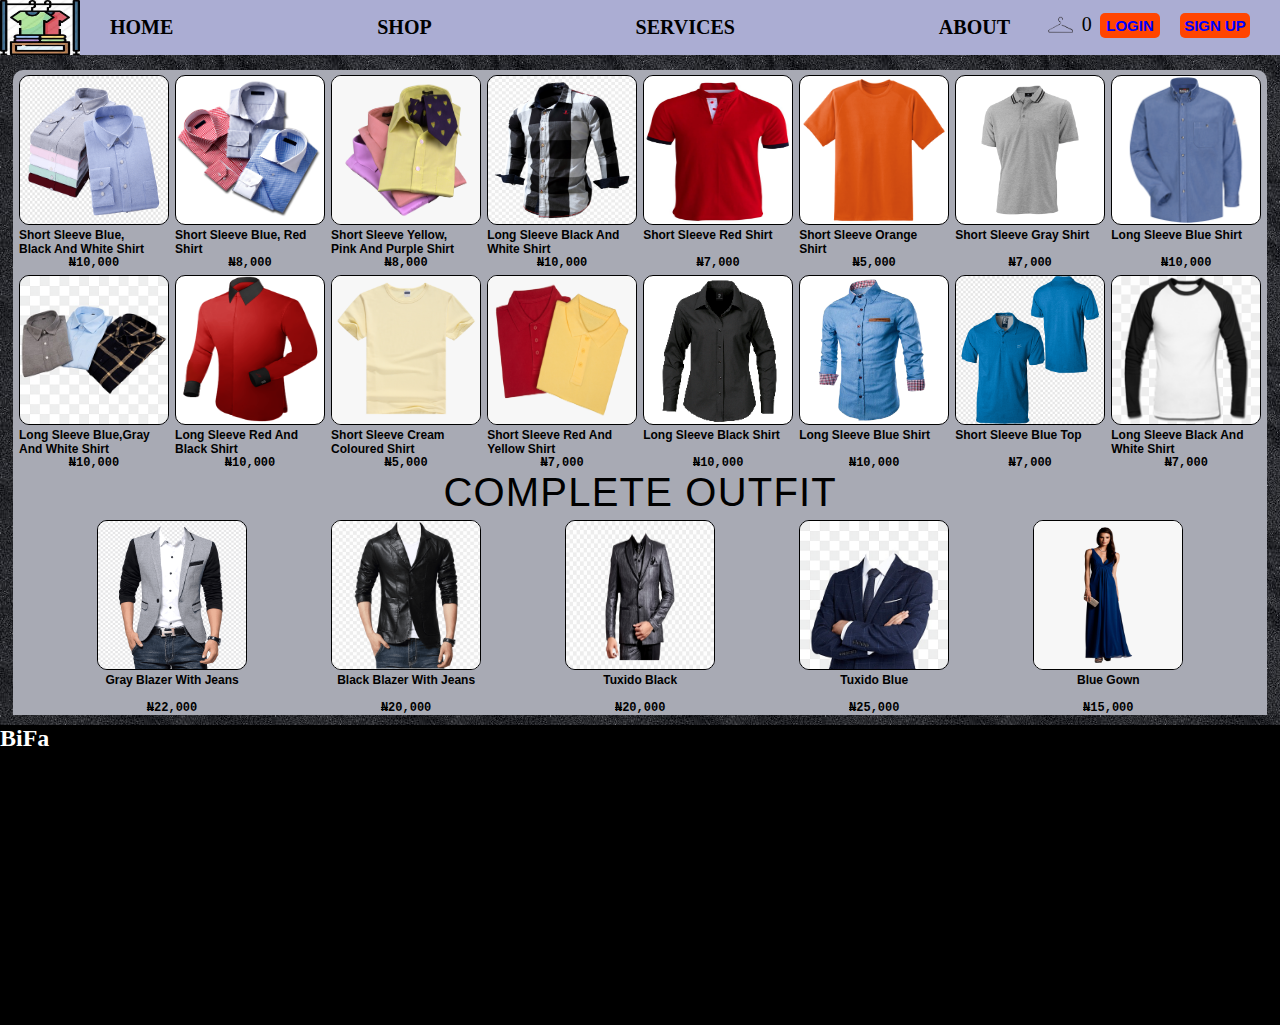
<file: index.html>
<!DOCTYPE html>
<html lang="en">
<head>
    <meta charset="UTF-8">
    <meta http-equiv="X-UA-Compatible" content="IE=edge">
    <meta name="viewport" content="width=device-width, initial-scale=1.0">
    <link rel="stylesheet" href="style.css">
    <title>BiFa/Shop</title>
    
</head>
<body>
    <header>
        <div class="navbar">
            <div class="logo">
                <img src="./images/icon  for ma diesing.jpg" alt="logo">
            </div>
            <div class="links">
                <div class="links-1">
                    <a href="#">HOME</a>
                </div>
                <div class="links-2">
                    <a href="#">SHOP</a>
                </div>
                <div class="links-3">
                    <a href="#">SERVICES</a>
                </div>
                <div class="links-4">
                    <a href="#">ABOUT</a>
                </div>
            </div>
            <div class="icon">
                <div class="img">
                    <img src="./images/Untitled-1.png" alt="icon">
                </div>
                <div class="amount">
                    <a href="#">0</a>
                </div>
            </div>
            <div class="btn">
                <div class="btn-1">
                    <button><a href="./login.html">
                        LOGIN
                    </a></button>
                </div>
                <div class="btn-2">
                    <button>
                        <a href="#">
                            SIGN UP
                        </a>
                    </button>
                </div>
            </div>
        </div>
    
    </header>
    <main>
        <div class="clothe-11">
            <img src="./images/clothe 1.png" alt="clothe" class="clothe-1">
            <div>
                <span>
                    Short sleeve blue,<br> black and white shirt
                    <div class="money">
                        <span class="naira">N</span>10,000
                    </div>
                </span>
            </div>
        </div>
        <div class="clothe-11">
            <img src="./images/colthe 2.png" alt="clothe" class="clothe-1">
            <div>
                <span>
                    short sleeve blue, red <br> shirt
                    <div class="money">
                        <span class="naira">N</span>8,000
                    </div>
                </span>
            </div>
        </div> <div class="clothe-11">
            <img src="./images/clothe 3.png" alt="clothe" class="clothe-1">
            <div>
                <span>
                    short sleeve yellow,  <br> pink and purple shirt
                    <div class="money">
                        <span class="naira">N</span>8,000
                    </div>
                </span>
            </div>
        </div>
        <div class="clothe-11">
            <img src="./images/clothe 4.png" alt="clothe" class="clothe-1">
            <div>
                <span>
                     long sleeve black and <br>white shirt
                    <div class="money">
                        <span class="naira">N</span>10,000
                    </div>
                </span>
            </div>
        </div>
        <div class="clothe-11">
            <img src="./images/clothe 5.jpg" alt="clothe" class="clothe-1">
            <div>
                <span>
                    short sleeve red shirt 
                    <div class="money">
                        <span class="naira"><br> N</span><br> 7,000
                    </div>
                </span>
            </div>
        </div>
        <div class="clothe-11">
            <img src="./images/clothe 6.png" alt="clothe" class="clothe-1">
            <div>
                <span>
                    short sleeve orange <br> shirt
                    <div class="money">
                        <span class="naira">N</span>5,000
                    </div>
                </span>
            </div>
        </div>
        <div class="clothe-11">
            <img src="./images/clothe 7.png" alt="clothe" class="clothe-1">
            <div>
                <span>
                    short sleeve gray shirt
                    <div class="money">
                        <span class="naira"><br> N</span><br> 7,000
                    </div>
                </span>
            </div>
        </div>
        <div class="clothe-11">
            <img src="./images/clothe 8.png" alt="clothe" class="clothe-1">
            <div>
                <span>
                    long sleeve blue shirt
                    <div class="money">
                        <span class="naira"><br> N</span><br> 10,000
                    </div>
                </span>
            </div>
        </div>



        <div class="master">

        <div class="clothe-11">
            <img src="./images/clothe 9.png" alt="clothe" class="clothe-1">
            <div>
                <span>
                    long sleeve blue,gray  <br> and white shirt
                    <div class="money">
                        <span class="naira">N</span>10,000
                    </div>
                </span>
            </div>
        </div>
        <div class="clothe-11">
            <img src="./images/clothe 10.png" alt="clothe" class="clothe-1">
            <div>
                <span>
                    long sleeve red and <br>black shirt
                    <div class="money">
                        <span class="naira">N</span>10,000
                    </div>
                </span>
            </div>
        </div>
        <div class="clothe-11">
            <img src="./images/clothe 11.png" alt="clothe" class="clothe-1">
            <div>
                <span>
                    short sleeve cream <br> coloured shirt
                    <div class="money">
                        <span class="naira">N</span>5,000
                    </div>
                </span>
            </div>
        </div>
        <div class="clothe-11">
            <img src="./images/clothe 12.png" alt="clothe" class="clothe-1">
            <div>
                <span>
                    short sleeve red and <br>yellow shirt
                    <div class="money">
                        <span class="naira">N</span>7,000
                    </div>
                </span>
            </div>
        </div>
        <div class="clothe-11">
            <img src="./images/clothe 13.png" alt="clothe" class="clothe-1">
            <div>
                <span>
                    long sleeve black  shirt
                    <div class="money">
                        <span class="naira"><br> N</span><br> 10,000
                    </div>
                </span>
            </div>
        </div>
        <div class="clothe-11">
            <img src="./images/clothe 14.png" alt="clothe" class="clothe-1">
            <div>
                <span>
                    long sleeve blue shirt
                    <div class="money">
                        <span class="naira"><br> N</span><br> 10,000
                    </div>
                </span>
            </div>
        </div>
        <div class="clothe-11">
            <img src="./images/clothe 15.png" alt="clothe" class="clothe-1">
            <div>
                <span>
                    short sleeve blue top
                    <div class="money">
                        <span class="naira"><br> N</span><br> 7,000
                    </div>
                </span>
            </div>
        </div>
        <div class="clothe-11">
            <img src="./images/clothe 16.png" alt="clothe" class="clothe-1">
            <div>
                <span>
                    long sleeve black and <br>white shirt
                    <div class="money">
                        <span class="naira">N</span>7,000
                    </div>
                </span>
            </div>
        </div>
    </div>
    <h1>
        complete outfit
    </h1>
    <div class="master-2">
        <div class="clothe-11">
            <img src="./images/clothe 17.png" alt="clothe" class="clothe-1">
            <div>
                <span>
                    <center>
                        gray blazer with jeans
                    </center>
                    <div class="money">
                        <span class="naira"><br> N</span><br> 22,000
                    </div>
                </span>
            </div>
        </div>
        <div class="clothe-11">
            <img src="./images/clothe 18.png" alt="clothe" class="clothe-1">
            <div>
                <span>
                    <center>
                        black blazer with jeans
                    </center>
                    <div class="money">
                        <span class="naira"><br> N</span><br> 20,000
                    </div>
                </span>
            </div>
        </div>
        <div class="clothe-11">
            <img src="./images/clothe 19.png" alt="clothe" class="clothe-1">
            <div>
                <span>
                    <center>
                        tuxido black 
                    </center>
                    <div class="money">
                        <span class="naira"><br> N</span><br> 20,000
                    </div>
                </span>
            </div>
        </div>
        <div class="clothe-11">
            <img src="./images/clothe 20.png" alt="clothe" class="clothe-1">
            <div>
                <span>
                  <center>
                    tuxido blue
                  </center>
                    <div class="money">
                        <span class="naira"><br> N</span><br> 25,000
                    </div>
                </span>
            </div>
        </div>
        <div class="clothe-11">
            <img src="./images/wowam.png" alt="clothe" class="clothe-1">
            <div>
                <span>
                  <center>
                    Blue gown
                  </center>
                    <div class="money">
                        <span class="naira"><br> N</span><br> 15,000
                    </div>
                </span>
            </div>
        </div>
    </div>
    </main>
    <footer>
        <h2>
            BiFa
        </h2>
    
    </footer>
</body>
</html>
</file>
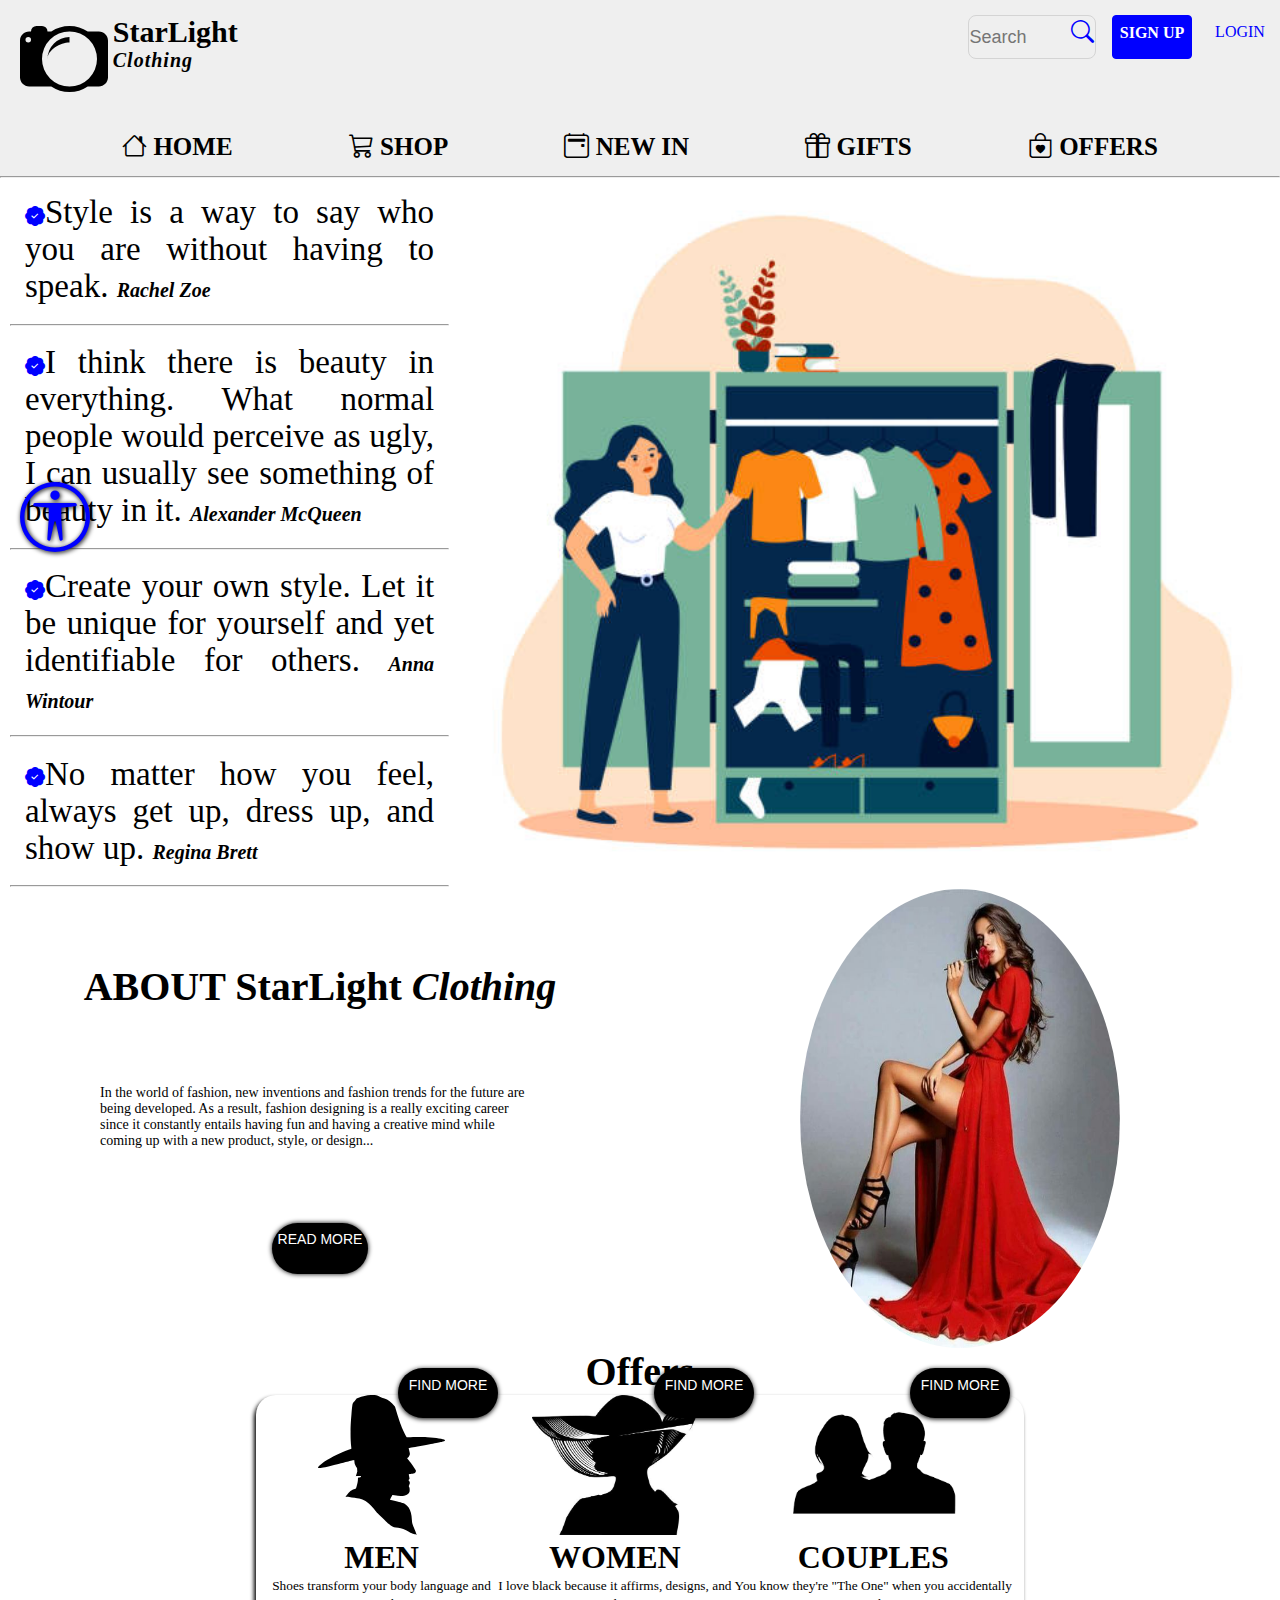
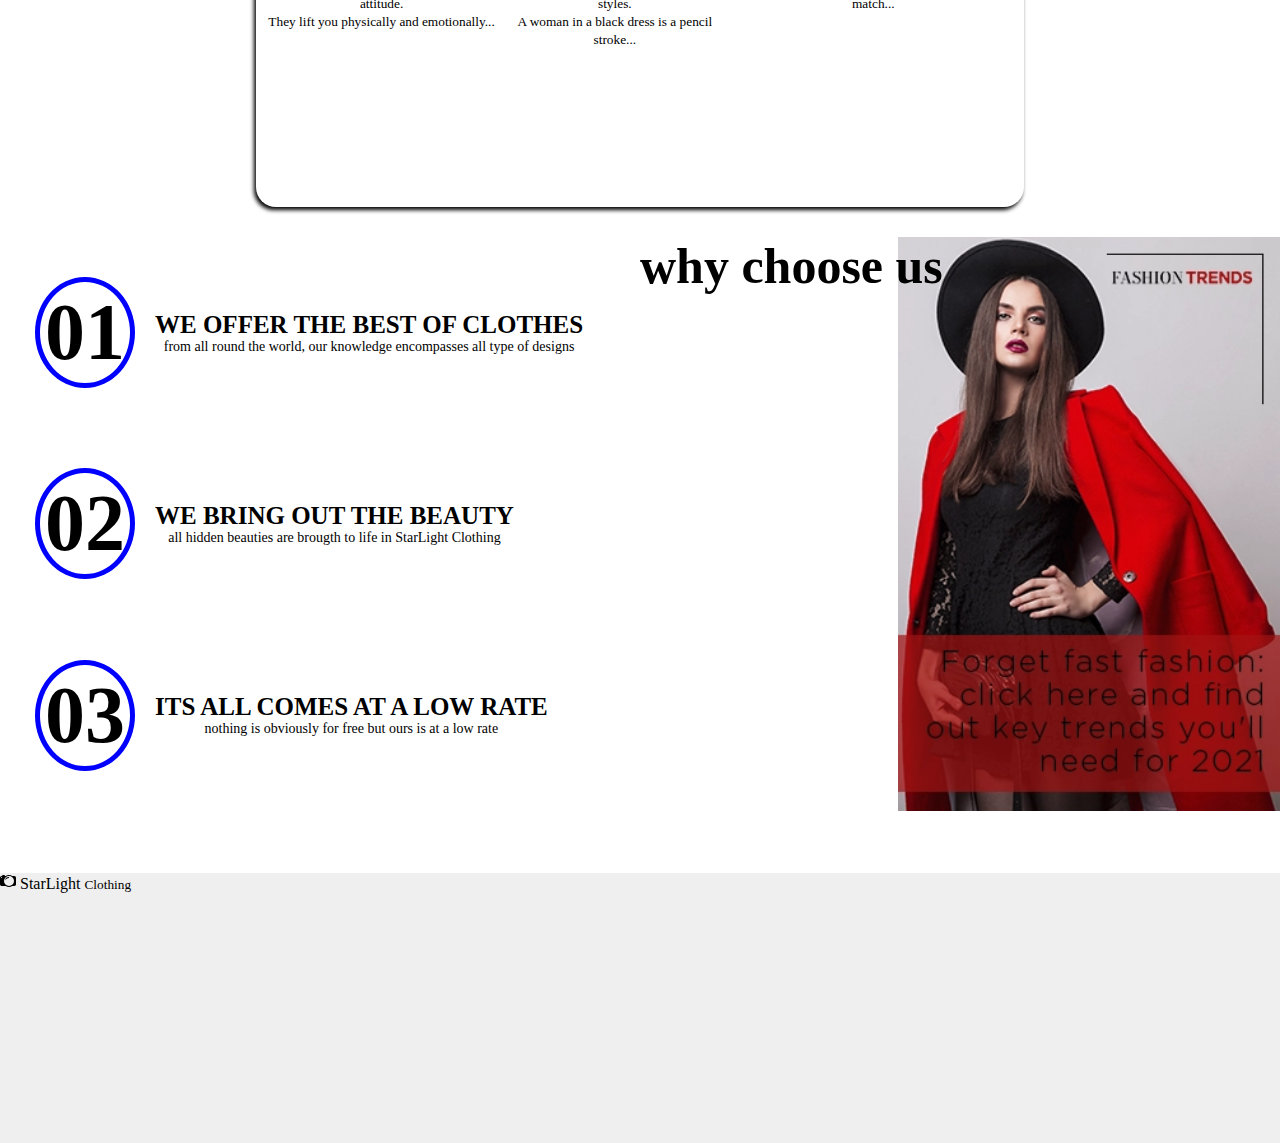
<file: home.html>
<!DOCTYPE html>
<html lang="en">
<head>
    <meta charset="UTF-8">
    <meta http-equiv="X-UA-Compatible" content="IE=edge">
    <meta name="viewport" content="width=device-width, initial-scale=1.0">
    <link rel="stylesheet" href="https://cdn.jsdelivr.net/npm/bootstrap-icons@1.10.2/font/bootstrap-icons.css">
    <link rel="stylesheet" href="home.css">
    <link rel="shortcut icon" href="./images/camera2.svg" type="image/x-icon">
    <title>BiFa/Home</title>
</head>
<body>
    <nav>
        <div class="one">
            <div>
                <img src="./images/camera2.svg" alt="">
                <span>
                    StarLight <small>
                        Clothing
                    </small>
                </span>
            </div>
            <div>
                <div id="search">
                    <input type="search" id="" placeholder="Search">
                    <i class="bi bi-search"></i>
                </div>
                <a href="./sign.html" id="btn">
                    SIGN UP
                </a>
                <a href="./login.html" id="btnn">
                    LOGIN
                </a>
            </div>
        </div>
        <div class="two">
            <a href="./home.html"><i class="bi bi-house"></i> HOME </a>
            <a href="./index.html"><i class="bi bi-cart3"></i> SHOP</a>
            <a href="#"><i class="bi bi-calendar2-event"></i> NEW IN</a>
            <a href="#"><i class="bi bi-gift"></i> GIFTS</a>
            <a href="#"> <i class="bi bi-bag-heart"></i> OFFERS</a>
            <!-- <i class="bi bi-cart3"></i>
            <i class="bi bi-tag"></i> -->
        </div>
    </nav><hr>
    <main>
        <section>
            <div>
                <span>
                    <i class="bi bi-patch-check-fill"></i>Style is a way to say who you are without having to speak. <small>Rachel Zoe</small>
                </span><hr>
              <span>
                <i class="bi bi-patch-check-fill"></i>I think there is beauty in everything. What normal people would perceive as ugly, I can usually see something of beauty in it. <small>Alexander McQueen</small>
              </span><hr>
              <span>
                <i class="bi bi-patch-check-fill"></i>Create your own style. Let it be unique for yourself and yet identifiable for others. <small>Anna Wintour</small>
              </span> <hr> 
              <span><i class="bi bi-patch-check-fill"></i>No matter how you feel, always get up, dress up, and show up. <small>Regina Brett</small>
             </span><hr>
            </div>
            <div>
                <img src="./images/istockphoto-1218489884-612x612.jpg" alt="">
            </div>
        </section>
        <section>
            <div>
                <h1>
                    ABOUT StarLight <i>Clothing</i>
                </h1>
                <small>
                    In the world of fashion, new inventions and fashion trends for the future are being developed.
                    As a result, fashion designing is a really exciting career since it
                    constantly entails having fun and having a creative mind while coming up with a new product, style, or design...
                </small>
                <a href="#">
                    read more
                </a>
            </div>
            <div>
                <img src="./images/fashion-model1.jpg" alt="">
            </div>
        </section>
        <section>
            <div class="choices">
                <h1>
                    Offers
                </h1>
            </div>
            <div class="cloth">
                <div class="men">
                    <img src="./images/156632.svg" alt="">
                    <h1>
                        MEN
                    </h1>
                    <small>
                        Shoes transform your body language and attitude. <br> They lift you physically and emotionally...
                    </small>
                </div>
                <div class="women">
                    <img src="./images/d044e0655698cd1b2dadb825333096ed.jpg" alt="">
                    <h1>
                        WOMEN
                    </h1>
                    <small>
                        I love black because it affirms, designs, and styles. <br> A woman in a black dress is a pencil stroke...
                    </small>
                </div>
                <div class="couples">
                    <img src="./images/images.png" alt="">
                    <h1>
                        COUPLES
                    </h1>
                    <small>
                        You know they're "The One" when you accidentally match...
                    </small>
                </div>
            </div>
            <div class="read">
                <a href="#">FIND MORE</a>
                <a href="#">FIND MORE</a>
                <a href="#">FIND MORE</a>
            </div>
        </section>
        <section>
            <h1 class="h1">
                why choose us
            </h1>
            <div class="one_1">
                <div>
                    <h1>01
                    </h1>
                    <span>
                        WE OFFER THE BEST OF CLOTHES
                        <small>
                            from all round the world, our knowledge encompasses all type of designs
                        </small>
                    </span>
                </div>
                <div>
                    <h1>
                        02
                    </h1>
                    <span>
                        WE BRING OUT THE BEAUTY
                        <small>
                            all hidden beauties are brougth to life in StarLight Clothing
                        </small>
                    </span>
                </div>
                <div>
                    <h1>
                        03
                    </h1>
                    <span>
                        ITS ALL COMES AT A LOW RATE
                        <small>
                            nothing is obviously for free but ours is at a low rate
                        </small>
                    </span>
                </div>
            </div>
            <div class="one_2">
                <img src="./images/Fashion-Trends-Forget-fast-fashion-Ad.webp" alt="">
            </div>
        </section>
    </main>
    <a href=""><i class="bi bi-universal-access-circle"></i></a>
    <footer>
        <div>
            <img src="./images/camera2.svg" alt="">
            <span>
                StarLight <small>
                    Clothing
                </small>
            </span>
        </div>
    </footer>
</body>
</html>
</file>
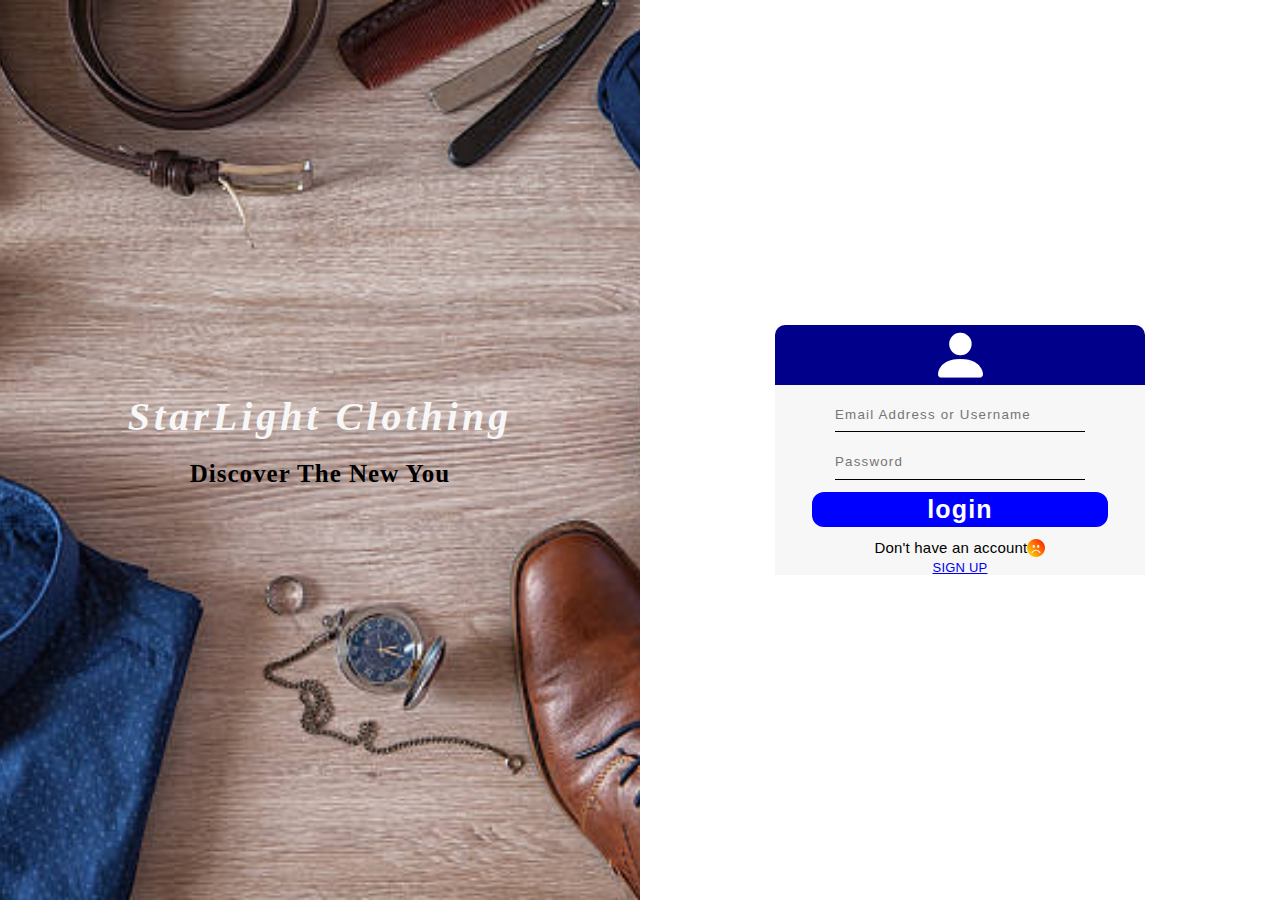
<file: login.html>
<!DOCTYPE html>
<html lang="en">
<head>
    <meta charset="UTF-8">
    <meta http-equiv="X-UA-Compatible" content="IE=edge">
    <meta name="viewport" content="width=device-width, initial-scale=1.0">
    <link rel="stylesheet" href="https://cdn.jsdelivr.net/npm/bootstrap-icons@1.10.2/font/bootstrap-icons.css">
    <link rel="stylesheet" href="./log.css">
    <title>BiFa/login</title>
</head>
<body>
    <div class="top">
    
    <div class="text">
        <h1>
            StarLight Clothing
            </h1>
           
            <h6>
                Discover The New You
            </h6>
    </div>
    <!-- <i class="bi bi-tablet"></i>
    <i class="bi bi-pin-angle"></i>
    <i class="bi bi-person-square"></i> -->
</div>
    <div class="main">
        <form action="./home.html" method="get">   
            <i class="bi bi-person-fill"></i>
            <div>
                <input type="email" placeholder="Email Address or Username"  id="Email" onkeyup="valemail()">
                <span id="Email-error"></span>
               </div>
                <div>
                 <input type="password" placeholder="Password" id="Pass" onkeyup="valpass()">
                 <span id="Pass-error"></span>
                </div>
            <button type="submit" onclick="return valform()">
             login
            </button>
            <span><div>
             Don't have an account <i class="bi bi-emoji-frown-fill"></i>
            </div><a href="./sign.html">SIGN UP</a></span>
        </form>
        
    </div>
    <script src="./script.js"></script>
</body>
</html>
</file>
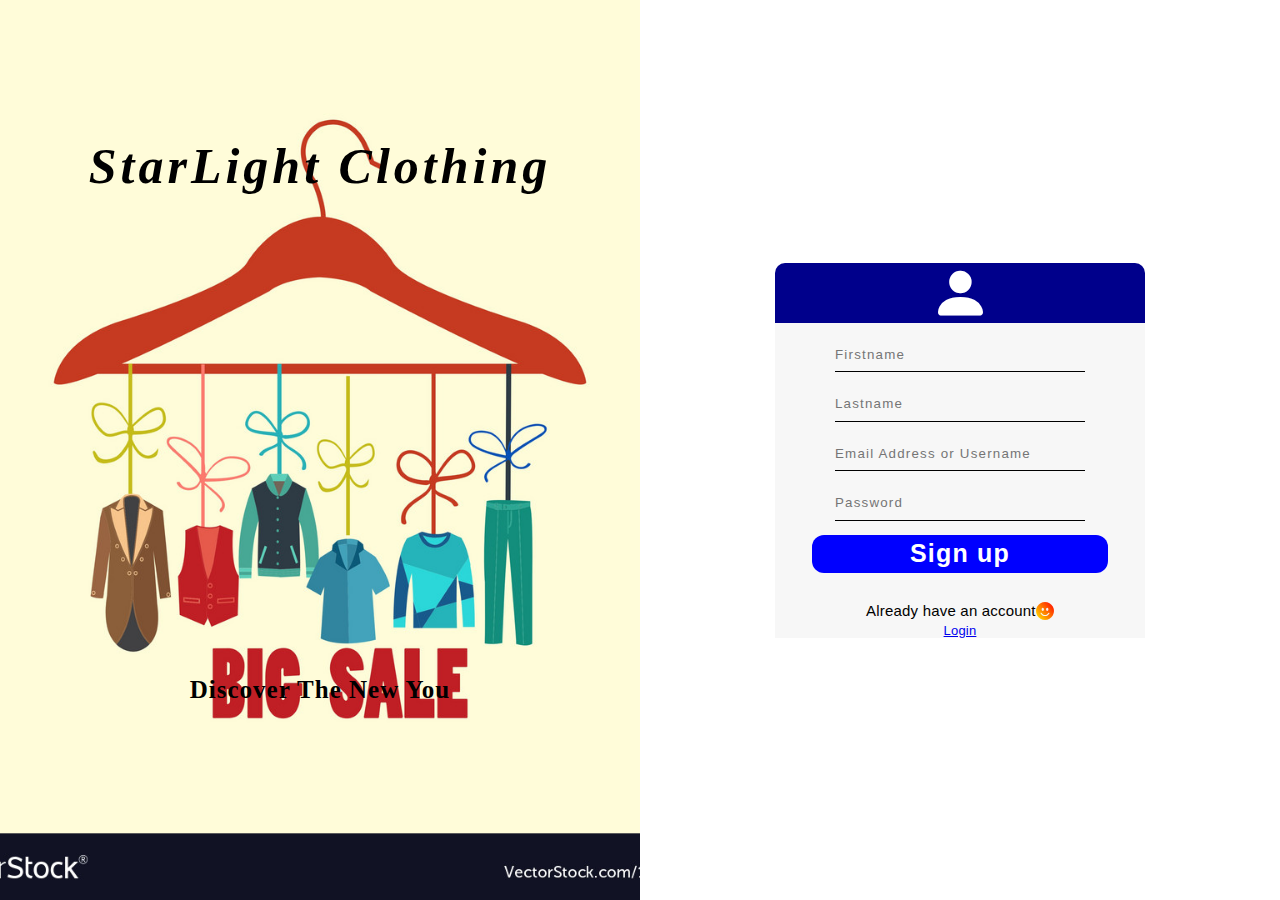
<file: sign.html>
<!DOCTYPE html>
<html lang="en">
<head>
    <meta charset="UTF-8">
    <meta http-equiv="X-UA-Compatible" content="IE=edge">
    <meta name="viewport" content="width=device-width, initial-scale=1.0">
    <link rel="stylesheet" href="https://cdn.jsdelivr.net/npm/bootstrap-icons@1.10.2/font/bootstrap-icons.css">
    <link rel="stylesheet" href="./log.css">
    <title>BiFa/SignUp</title>
</head>
<body>
    <div class="top" id="top">
    
        <div class="text">
            <h1>
                StarLight Clothing
                </h1>
               
                <h6>
                    Discover The New You
                </h6>
        </div>
        <!-- <i class="bi bi-tablet"></i>
        <i class="bi bi-pin-angle"></i>
        <i class="bi bi-person-square"></i> -->
    </div>
    <div class="main">
        <form action="./home.html" id="form"  method="get">   
            <i class="bi bi-person-fill"></i>
           <div>
            <input type="text" placeholder="Firstname"  id="Fname" onkeyup="valfname()">
            <span id="Fname-error"></span>
           </div>
           <div>
            <input type="text" placeholder="Lastname"  id="Lname" onkeyup="vallname()">
            <span id="Lname-error"></span>
           </div>
           <div>
            <input type="email" placeholder="Email Address or Username"  id="Email" onkeyup="valemail()">
            <span id="Email-error"></span>
           </div>
            <div>
             <input type="password" placeholder="Password" id="Pass" onkeyup="valpass()">
             <span id="Pass-error"></span>
            </div>
            <button type="submit"  onclick= "return valform()">
                Sign up
            </button>
            <small id="SubmitError"></small>
            <span><div class="account">Already have an account <i class="bi bi-emoji-smile-fill"></i></div> <a href="./login.html">Login</a></span>
        </form>
        
    </div>
    
    <script src="script.js"></script>
</body>
</html>
</file>
<file: style.css>
@import url('https://fonts.googleapis.com/css2?family=Lexend+Deca&display=swap');

*{
    margin: 0px;
    padding: 0px;
    box-sizing: border-box;
}
body{
    background: url(./images/gg.jpg);
    width: 100%;
}
header{
    width: 100%;
}
.navbar{
    background-color: #abadd3;
    width: 100%;
    display: flex;
    flex-direction: row;
    flex-wrap: wrap;
    align-items: center;
}
.logo img{
    display: flex;
    height: 55px;
    width: 80px;
}
.links{
    display: flex;
    justify-content: space-between;
    width:75%;
}
.links a{
    display: flex;
    font-size: 20px;
    color: black;
   
    font-family: 'Times New Roman', Times, serif;
    font-weight: bold;
    text-decoration: none;
    transition: 0.2s ;
      
}
.links a:hover{
    color: orangered;
}
.links-1{
    margin-left: 30px;
}
.links-4{
    margin-right: 30px;
}
.links-1 a:hover{
    font-size: 25px;

}
.links-2 a:hover{
    font-size: 25px;

}
.links-3 a:hover{
    font-size: 25px;

}
.links-4 a:hover{
    font-size: 25px;

}
.icon, .img img{
    display: flex;
    height:25px;
}
.icon{
    display: flex;
    width: 60px;
    justify-content: space-evenly;
    align-items: center;
    height: 90%;
    margin-top: 8px;
    cursor: pointer;
}
.icon, .amount{
    display: flex;
    font-size: 20px;
    font-family: fantasy;
    margin-bottom: 7px;
}
.icon, .amount a{
    display: flex;
    text-decoration: none;
    color: black;

}
.icon, .img img:hover{
    height: 35px;
}
.icon, .amount:hover{
    font-size: 25px;

}
.btn{
    display: flex;
    width: 150px;
    justify-content: space-between;
    align-items: center;
    margin-bottom: 5px;
    
}
.btn-1 button{
    border-radius: 5px;
    border: 0px;
    width: 60px;
    height: 25px;
    background-color: orangered;
}
.btn-2 button{
    border-radius: 5px;
    border: 0px;
    width: 70px;
    height: 25px;
    background-color: orangered;
}
.btn button a{
    text-decoration: none;
    color: blue;
    font-weight: bold;
    font-size: 15px;
}
.btn button:hover{
   background-color: orangered;
   height: 30px;
   border-radius: 10px;
   width: 75px;
}
main{
    background:#a8aab4;
    display: flex;
    flex-wrap: wrap;
    justify-content: space-evenly;
    margin-left: 13px;
    margin-top: 15px;
    border-radius: 10px;
    width: 98%;
    height: max-content;
    text-transform: capitalize;
    font-size: 12px;
    font-family: Arial, Helvetica, sans-serif;
}
.clothe-1{
    width: 150px;
    height: 150px;
    margin-top: 5px;
    border-radius: 10px;
    cursor: pointer;
    border: 1px solid;
    transition: 0.4s ease-in-out;
    background-color: white;
    
}
.clothe-1:hover{
    width: 160px;
    height: 160px;
}
.master{
    
    display: flex;
    flex-wrap: wrap;
    margin-bottom: 180px;
    width: 100%;
    justify-content: space-evenly;
    
}
.naira{
    text-decoration: line-through double ;
}
.money{
    display: flex;
    justify-content: center;
}
span{
    color: black;
    font-weight: bold;
    
}
.money{
    font-family: monospace;
}
h1{
    margin-top: -180px;
    margin-bottom: 200px;
    font-weight: 400;
    font-family: Arial, Helvetica, sans-serif;
    font-size: 40px;
    text-transform: uppercase;
    letter-spacing: 1.2px;
}
.master-2{
    display: flex;
    justify-content: space-evenly;
    width: 100%;
    margin-top: -200px;
    background: #a8aab4;
}
footer{
    background: black;
    width: 100%;
    height: 300px;
    margin-top: 10px;
}
h2{
    color: white;
}
@media screen and (min-width:481px) and  (max-width: 768px){
    body{
        background: url(./images/gg.jpg);
        width: 100%;
    }
    header{
        width: 100%;
    }
    .navbar{
        background-color:darkgray;
        height: 60px;
        width: 100%;
        display: flex;
        flex-direction: row;
        align-items: center;
        justify-content: space-between;
    }
    .logo img{
        display: flex;
        height: 60px; 
    }
    .links{
        display: flex;
        flex-direction: row;
        justify-content: space-between;
        width:55%;
        
    }
    .links a{
        display: flex;
        font-size: 20px;
        color: black;
        font-family: 'Times New Roman', Times, serif;
        font-weight: bold;
        text-decoration: none;
        transition: 0.2s ;
        
          
    }
    .links a:hover{
        color: orangered;
    }
    .links-1 a:hover{
        font-size: 25px;
    
    }
    .links-2 a:hover{
        font-size: 25px;
    
    }
    .links-3 a:hover{
        font-size: 25px;
    
    }
    .links-4 a:hover{
        font-size: 25px;
    
    }
    .icon, .img img{
        display: flex;
        height:25px;
    }
    .icon{
        display: flex;
        width: 60px;
        justify-content: space-evenly;
        align-items: center;
        height: 90%;
        margin-top: 8px;
        cursor: pointer;
    }
    .icon, .amount{
        display: flex;
        font-size: 20px;
        font-family: fantasy;
        margin-bottom: 7px;
    }
    .icon, .amount a{
        display: flex;
        text-decoration: none;
        color: black;
    
    }
    .icon, .img img:hover{
        height: 35px;
    }
    .icon, .amount:hover{
        font-size: 25px;
    
    }
    .btn{
        display: flex;
        width: 150px;
        justify-content: space-between;
        align-items: center;
        margin-bottom: 5px;
        
    }
    .btn-1 button{
        border-radius: 5px;
        border: 0px;
        width: 60px;
        height: 25px;
        background-color: orangered;
    }
    .btn-2 button{
        border-radius: 5px;
        border: 0px;
        width: 70px;
        height: 25px;
        background-color: orangered;
    }
    .btn button a{
        text-decoration: none;
        color: blue;
        font-weight: bold;
        font-size: 15px;
    }
    .btn button:hover{
       background-color: orangered;
       height: 30px;
       border-radius: 10px;
       width: 75px;
    }
    main{
        background:#a8aab4;
        display: flex;
        flex-wrap: wrap;
        justify-content: space-evenly;
        margin-left: 13px;
        margin-top: 15px;
        border-radius: 10px;
        width: 99%;
        height: max-content;
        text-transform: capitalize;
        font-size: 12px;
        font-family: Arial, Helvetica, sans-serif;
    }
    .clothe-1{
        width: 150px;
        height: 150px;
        margin-top: 5px;
        border-radius: 10px;
        cursor: pointer;
        border: 1px solid;
        transition: 0.4s ease-in-out;
        background-color: white;
        
    }
    .clothe-1:hover{
        width: 160px;
        height: 160px;
    }
    .master{
        
        display: flex;
        flex-wrap: wrap;
        margin-bottom: 180px;
        width: 100%;
        justify-content: space-evenly;
        
    }
    .naira{
        text-decoration: line-through double ;
    }
    .money{
        display: flex;
        justify-content: center;
    }
    span{
        color: black;
        font-weight: bold;
        
    }
    .money{
        font-family: monospace;
    }
    h1{
        margin-top: -180px;
        margin-bottom: 200px;
        font-weight: 400;
        font-family: Arial, Helvetica, sans-serif;
        font-size: 40px;
        text-transform: uppercase;
        letter-spacing: 1.2px;
    }
    .master-2{
        display: flex;
        justify-content: space-evenly;
        width: 100%;
        margin-top: -200px;
        background: #a8aab4;
    }
    footer{
        background: black;
        width: 100%;
        height: 300px;
        margin-top: 10px;
    }
    h2{
        color: white;
    }

}
</file>
<file: home.css>
*{
    margin: 0;
    padding: 0;
    box-sizing: border-box;
}
body{
    height: 300vh;
    width: 100vw;
    background-color: #fff;
    overflow-x: hidden;
}
nav{
    position: sticky;
    top: 0;
    z-index: 11;
    display: flex;
    flex-direction: column;
    height: 6.5%;
    background-color:rgb(239,239,239);
    width: 100%;
    justify-content: space-around;
}
.one{
    display: flex;
    flex-direction: row;
    height: 50%;
    width: 100%;
    justify-content: space-between;
}
.one div:nth-child(1){
    display: flex;
}
.one div:nth-child(1) img{
    height: 100%;
    padding-left: 20px;
}
.one div:nth-child(1) span{
    display: flex;
    flex-direction: column;
    font-size: 30px;
    font-weight: bold;
    padding-left: 5px;
    padding-bottom: 10px;
}
.one div:nth-child(1) span small{
    font-style: italic;
    font-size: 20px;
    letter-spacing: 1px;
}
.one div:nth-child(2){
    display: flex;
    height: 50%;
    width: 25%;
    justify-content: space-around;
}
#btn{
    border: 1px solid blue;
    text-decoration: none;
    font-size: 16px;
    width: 25%;
    background-color: blue;
    text-align: center;
    color: white;
    font-weight: bold;
    border-radius: 4px;
    padding-top: 8px;
    transition: 0.5s ease-in-out;
}
#btn:hover{
    background-color:rgb(239,239,239);
    color: blue;
}
#btnn{
    color: blue;
    text-decoration: none;
    padding-top: 8px;
    font-weight: lighter;
    width: 20%;
    text-align: center;
    transition: 0.5s ease-in-out;
}
#btnn:hover{
    color: gray;
}
.one div:nth-child(2) input{
    outline: none;
    width: 80%;
    background-color: transparent;
    border: none;
    padding-top: 17px;
    font-size: 18px;
    margin-top: -15px;
}
#search{
    border: 1px solid rgb(212, 212, 212);
    border-radius: 8px;
    display: flex;
    justify-content: space-around;
    width: 40%;

}
.bi-search{
    font-size: 23px;
    padding-top: 4px;
    padding-right: 0px;
    color: blue;
}
.two{
    display: flex;
    align-self: center;
    width: 90%;
    justify-content: space-around;
}
.two a{
    text-decoration: none;
    color: black;
    font-weight: bold;
    font-size: 25px;
    transition: 0.3s ease-out;
}
.two a:hover{
    color: blue;
}
main{
    display: flex;
    flex-direction: column;
    width: 100%;
    height: 85%;
}
main section:nth-child(1){
    display: flex;
    width: 100%;
    height: 31%;
}
main section:nth-child(1) div:nth-child(1){
    flex: 1;
    display: flex;
    flex-direction: column;
    justify-content: space-around;
    padding-left: 10px;

}
main section:nth-child(1) div:nth-child(1) span{
    color: black;
    font-size: 33px;
    padding: 15px;
    text-align: justify;

}
main section:nth-child(1) div:nth-child(1) small{
    font-style: italic;
    font-weight: bold;
    font-size: 20px;

}
main section:nth-child(1) div:nth-child(2){
    flex: 1;
}
main section:nth-child(1) div:nth-child(2) img{
    height: 100%;
}
.bi-patch-check-fill{
    font-size: 20px;
    color: blue;
}
main section:nth-child(2){
    display: flex;
    width: 100%;
    height: 20%;
} 
main section:nth-child(2) div:nth-child(1){
    flex: 1;
    display: flex;
    flex-direction: column;
    justify-content: space-evenly;
    align-items: center;
}
main section:nth-child(2) div:nth-child(1) h1{
    font-size: 40px;
}
main section:nth-child(2) div:nth-child(1) small{
    padding-left: 100px;
    padding-right:100px;
    font-size: 14px;
}
main section:nth-child(2) div:nth-child(1) a{
    border: 1px solid;
    text-decoration: none;
    height: 11%;
    width: 15%;
    font-size: 14px;
    text-align: center;
    padding-top: 8px;
    background-color: black;
    border-radius: 50px;
    font-weight: lighter;
    text-transform: uppercase;
    color: white;
    transition: 0.7s ease-in-out;
    box-shadow: 0 0 5px black;
    border: none;
    font-family: 'Segoe UI', Tahoma, Geneva, Verdana, sans-serif;
}
main section:nth-child(2) div:nth-child(1) a:hover{
    background-color: blue;
}
main section:nth-child(2) div:nth-child(2){
    display: flex;
    justify-content: center;
    height: 100%;
    flex: 1;

}
main section:nth-child(2) div:nth-child(2) img{
    height: 100%;
    width: 50%;
    border-radius: 50%;
} 
main section:nth-child(3){
    display: flex;
    width: 100%;
    height: 20%;
    flex-direction: column;
}
.choices{
    text-align: center;
}
.choices h1{
    font-size: 40px;
}
.cloth{
    display: flex;
    align-self: center;
    width: 60%;
    height: 90%;
    background-color: #fff;
    justify-content: space-between;
    border-radius: 20px;
    box-shadow: -2px 3px 4px black;
}
.men{
    text-align: center;
    padding-left: 10px;
}
.women{
    text-align: center;
}
.couples{
    text-align: center;
    padding-right: 10px;
}
.men img{
    height: 140px;
}
.men img:hover{
    height: 141px;
}
.women img{
    height: 140px;
}
.women img:hover{
    height: 141px;
    
}
.couples img{
    height: 140px;
}
.couples img:hover{
    height: 141px;
}
.read{
    position: absolute;
    top: 85.5rem;
    left: 20rem;
    width: 60%;
    display: flex;
    height: 5.5%;
    justify-content: space-around;
}
.read a{
    text-decoration: none;
    width: 13%;
    height: 100%;
    border: none;
    border-radius: 50px;
    text-align: center;
    padding-top: 9px;
    color: white;
    background-color: black;
    font-family: 'Segoe UI', Tahoma, Geneva, Verdana, sans-serif;
    font-size: 14px;
    transition: 0.7s ease-out;
    font-weight: lighter;
    box-shadow: 0 1px 5px black;
}
.read a:hover{
    background-color: blue;
}
main section:nth-child(4){
    display: flex;
    width: 100%;
    height: 25%;
    margin-top: 30px;
}
.one_1{
    flex: 1;
    display: flex;
    flex-direction: column;
    justify-content: space-around;
}
.h1{
    position: absolute;
    left: 40rem;
    font-size: 50px;
}
.one_1 div{
    display: flex;
    padding-left: 35px;
}
.one_1 h1{
    font-size: 80px;
    padding: 5px;
    border: 5px solid blue;
    border-radius: 100%;
}
.one_1 span{
    align-self: center;
    padding-left: 20px;
    display: flex;
    font-size: 25px;
    font-weight: bold;
    flex-direction: column;
}
.one_1 small{
    font-size: 14px;
    font-weight: lighter;
    align-self: center;
}
.one_2{
    display: flex;
    justify-content: flex-end;
    flex: 1;
}
.one_2 img{
    height: 100%;
    box-shadow: 0px 0px 50px black inset;
}
.bi-universal-access-circle{
    font-size: 70px;
    position: fixed;
    top: 30rem;
    color: blue;
    left: 20px;
    text-shadow: 1px 1px 5px black;
}
.bi-universal-access-circle:hover{
    font-size: 75px;
}
footer{
    height: 10%;
    background-color:rgb(239,239,239);
}
</file>
<file: log.css>
*{
    margin: 0;
    padding: 0;
    box-sizing: border-box;
}
body{
    display: flex;
}

.top{
    background-position: center;
    background-repeat: no-repeat;
    height: 100vh;
    width: 100%;
    flex: 1;
    display: flex;
    align-items: center;
    justify-content: center;
    background-size: cover;
    background-image: url("./images/backgground 2.jpg");
}
#top{
    background-image: url("./images/background.jpg");
}
#top h1{
    color: black;
    margin-top: -500px;
    line-height: 980px;
    font-size: 50px;

}
@media  screen and (min-width:481px) and  (max-width: 768px) {
   .text h1{
        font-size: 35px;
        color:blue ;
        font-weight: bolder;
    }
.top{
    background-image: url("images/background.jpg");
}

}

@media screen  and (max-width:480px){
    body{
        flex-direction: column;
        height: 100vh;
       
    }
    .top{
       align-self: stretch; 
       height: 50%;
    }
}

.text{
    display: flex;
    flex-direction: column;
    row-gap: 20px;
    position: relative;
    width: 100%;
    top: -10px;
}
 h1{
   
    font-size: 40px;
    letter-spacing: 4px;
    font-weight: bold;
    font-style: italic;
    color: #f7f7f7;
    text-align: center;
} 
 h6{

    font-size: 25px;
    letter-spacing: 1px;
    text-align: center;

    
}
.main{
    flex: 1;
    font-size: 20px;
    display: flex;
    align-items: center;
    justify-content: center;
}
.main form{
    border-top-left-radius: 10px;
    border-top-right-radius: 10px;
    background:#f7f7f7;
    display: flex;
    flex-wrap: wrap;
    flex-direction: column;
    justify-content: space-between;
    align-items: center;
    width: 370px;
    height: 250px;
    
}
#form{
    height: 375px;
}
#form button{
    height: 10%;
}
.invalid{
    border: 1px solid red;
    box-shadow: 0px 0px 2px red inset;
}
input{
    background-color: transparent;
    border-bottom: 1px solid black;
    letter-spacing: 1.2px;
    border-left: none;
    border-top: none;
    outline: none;
    border-right: none;
    height: 35px;
    width: 250px;
    display: flex;
    justify-content: center;
    align-items: center;

}
.main form div{
    display: flex;

}
.main form div span{
    position: absolute;
    right: 220px;
    color: red;
    font-size: 15px;
    padding-top: 8px;
    display: flex;
    flex-direction: row;
    justify-content: space-between;
    width: 100px;
    font-style: italic;
    font-size: 12px;
}
#Email-error{
    justify-content: flex-end;
}
#Pass-error{
    width: max-content;

}
button{
    color: white;
    font-size: 25px;
    width: 80%;
    background-color: blue;
    height: 14%;
    border: none;
    border-radius: 12px;
    letter-spacing: 1.2px;
    text-decoration: none;
    font-weight: bold;
    text-align: center;
    cursor: pointer;
} 
button:hover{
    background-color: rgb(15, 15, 204);
}
span{
    display: flex;
    flex-direction: column;
    font-size: 15px;
    letter-spacing: 0.2px;
    font-family: 'Segoe UI', Tahoma, Geneva, Verdana, sans-serif;
}
span a{
    align-self: center;
    font-size: 13px;
    font-family: 'Gill Sans', 'Gill Sans MT', Calibri, 'Trebuchet MS', sans-serif;
}
span a:hover{
    color: darkblue;
    letter-spacing: 1px;
}
.bi-person-fill{
    font-size: 60px;
    color: white;
    background-color: darkblue;
    border-top-left-radius: 10px;
    border-top-right-radius: 10px;
    width: 100%;
    display: flex;
    justify-content: center;
}
.bi-emoji-smile-fill, .bi-emoji-frown-fill{
    color: transparent;
    font-size: 18px;
    background: linear-gradient(50deg, yellow, red);
    -webkit-background-clip: text;
    
}
</file>
